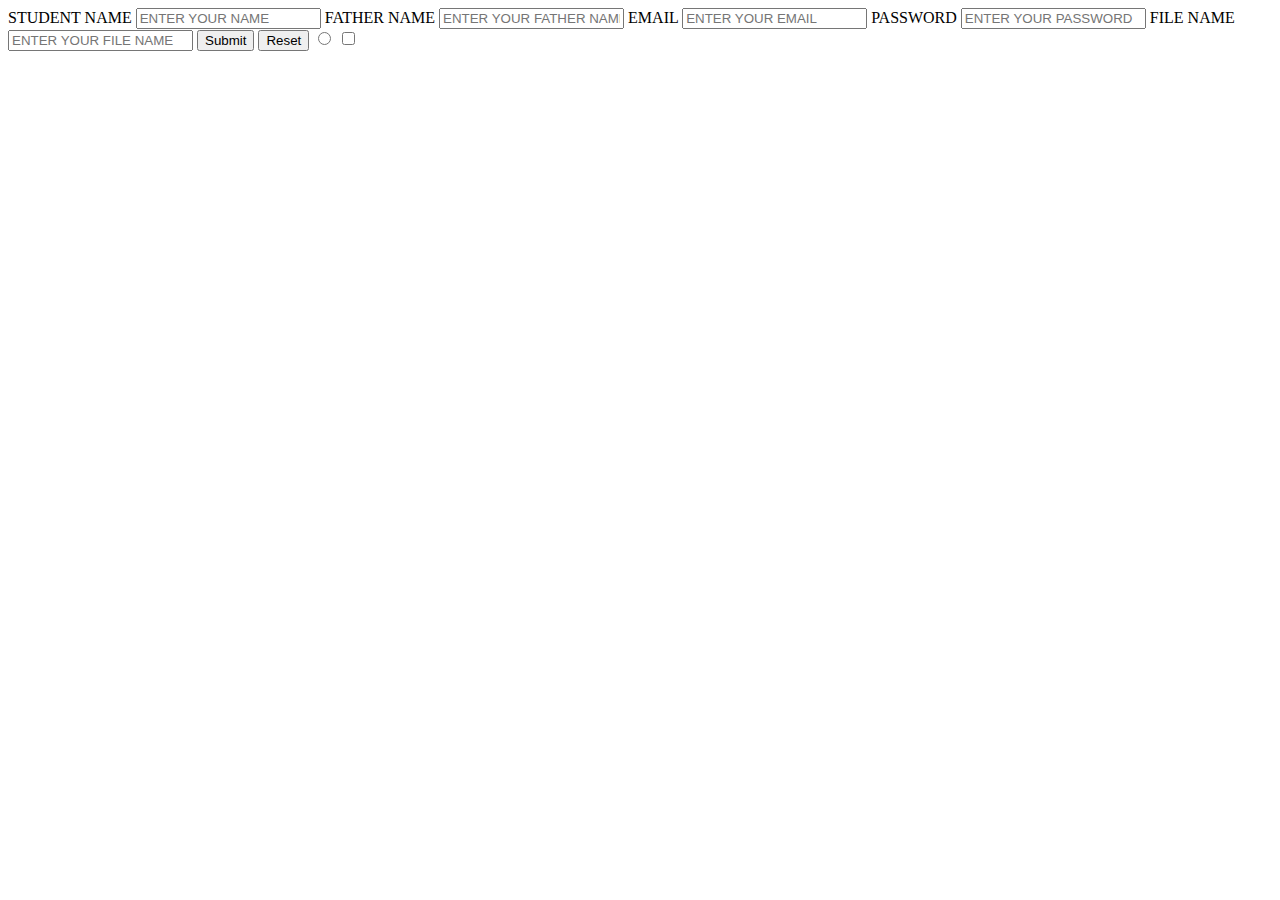
<file: index.HTML>
<!DOCTYPE html>
<html>
    <head>
        <body>
            <form>
                <label>STUDENT NAME</label>
                <input type="text" placeholder="ENTER YOUR NAME">
                <label>FATHER NAME</label>
                <input type="text" placeholder="ENTER YOUR FATHER NAME">
                <label>EMAIL</label>
                <input type="text" placeholder="ENTER YOUR EMAIL">
                <label>PASSWORD</label>
                <input type="text" placeholder="ENTER YOUR PASSWORD">
                <label>FILE NAME</label>
                <input type="text" placeholder="ENTER YOUR FILE NAME">
                <input type="submit">
                <input type="reset">
                <input type="radio">
                <input type="checkbox">
            </form>
        </body>
    </head>
</html>
</file>
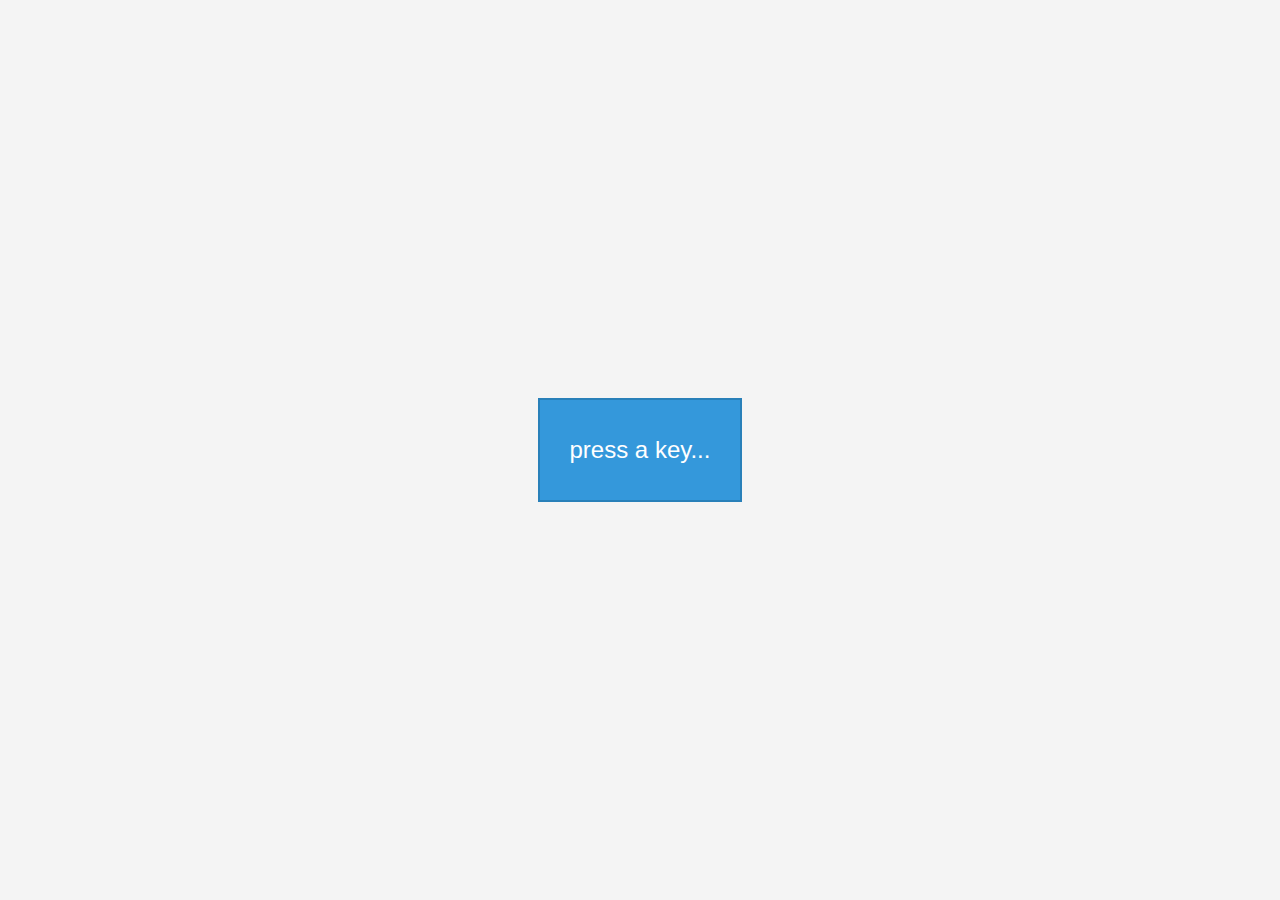
<file: doctype.html>
<!DOCTYPE html>
<html>
    <head>
        <title>keyboard Events Example</title>
        <link rel="stylesheet" type="text/css" href="styles.css">
    </head>
<body>
    <div id="keyboardDemo" class="keyboard-demo">
        press a key...
    </div>
    <script src="script.js"></script>
</body>
</html>
</file>
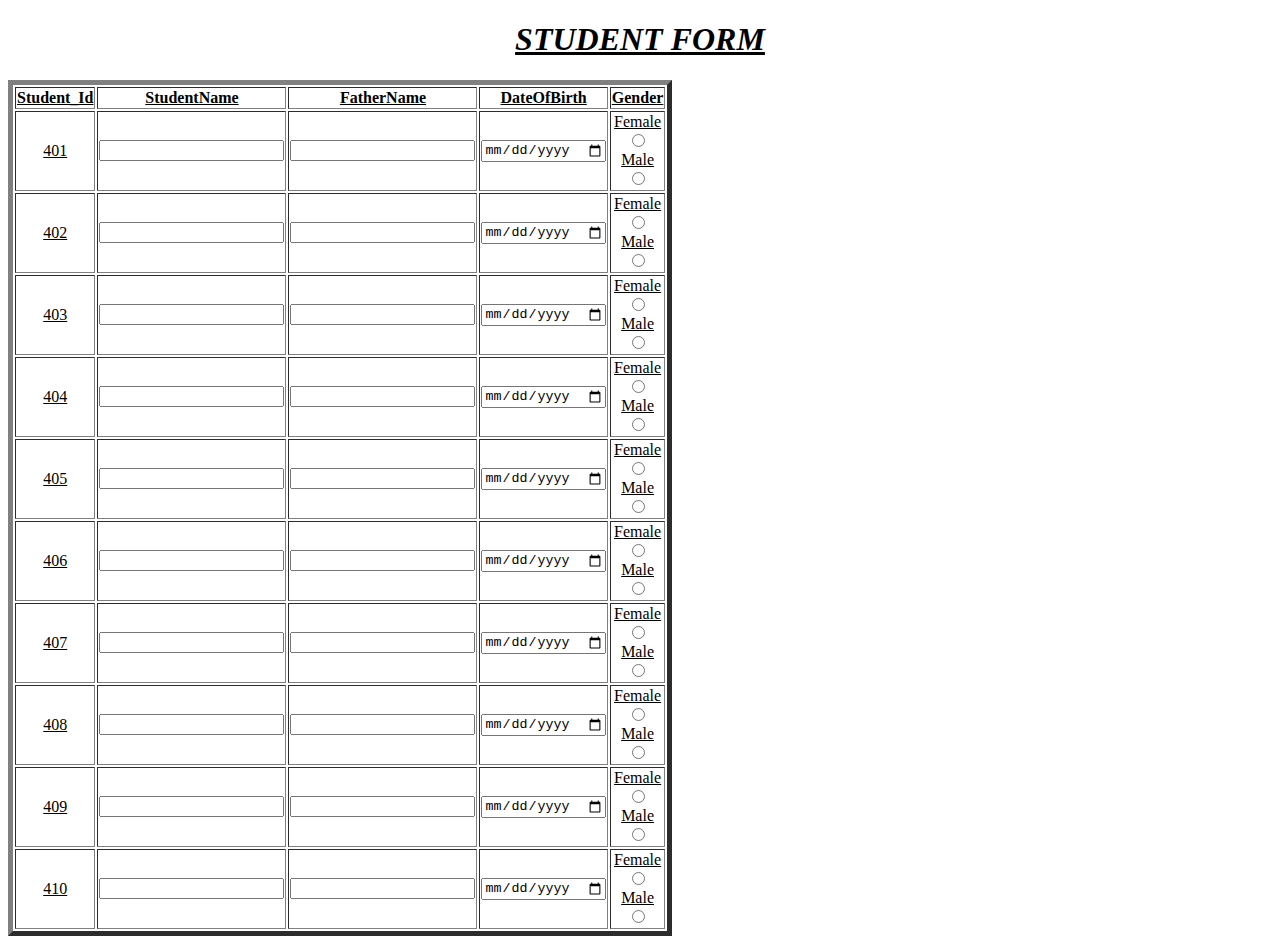
<file: first.html>
<!doctype html>
<html>
    <head>
        <title>STUDENT FORM</title>
        <u>
            <i>
                <h1 align="center">STUDENT FORM</h1>
            </i>            
        </ug>
    </head>
    <body>
        <table style="width:50%"border="5"
        <table bordercolour="white">
            <body bgcolour="skyblue">
                <tr>
                    <th>Student_Id</th>
                    <th>StudentName</th>
                    <th>FatherName</th>
                    <th>DateOfBirth</th>
                    <th>Gender</th>
                </tr>
                <tr>
                    <td align="center">401</td>
                    <td align="center">
                     <input type="text">
                    </td>
                    <td align="center">
                        <input type="text">
                    </td>
                    <td align="center">
                        <input type="date">
                    </td>
                <td align="center">
                    Female<input type="radio">
                    Male<input type="radio">
                </td>
                </tr>
                <tr>
                    <td align="center">402</td>
                    <td align="center">
                     <input type="text">
                    </td>
                    <td align="center">
                        <input type="text">
                    </td>
                    <td align="center">
                        <input type="date">
                    </td>
                <td align="center">
                    Female<input type="radio">
                    Male<input type="radio">
                    </td>
                    </tr>
                    <tr>
                        <td align="center">403</td>
                        <td align="center">
                         <input type="text">
                        </td>
                        <td align="center">
                            <input type="text">
                        </td>
                        <td align="center">
                            <input type="date">
                        </td>
                    <td align="center">
                        Female<input type="radio">
                        Male<input type="radio">
                        </td>
                        </tr>
                        <tr>
                            <td align="center">404</td>
                            <td align="center">
                             <input type="text">
                            </td>
                            <td align="center">
                                <input type="text">
                            </td>
                            <td align="center">
                                <input type="date">
                            </td>
                        <td align="center">
                            Female<input type="radio">
                            Male<input type="radio">
                            </td>
                            </tr>
                            <tr>
                                <td align="center">405</td>
                                <td align="center">
                                 <input type="text">
                                </td>
                                <td align="center">
                                    <input type="text">
                                </td>
                                <td align="center">
                                    <input type="date">
                                </td>
                            <td align="center">
                                Female<input type="radio">
                                Male<input type="radio">
                                </td>
                                </tr>
                                <tr>
                                    <td align="center">406</td>
                                    <td align="center">
                                     <input type="text">
                                    </td>
                                    <td align="center">
                                        <input type="text">
                                    </td>
                                    <td align="center">
                                        <input type="date">
                                    </td>
                                <td align="center">
                                    Female<input type="radio">
                                    Male<input type="radio">
                                    </td>
                                    </tr>
                                    <tr>
                                        <td align="center">407</td>
                                        <td align="center">
                                         <input type="text">
                                        </td>
                                        <td align="center">
                                            <input type="text">
                                        </td>
                                        <td align="center">
                                            <input type="date">
                                        </td>
                                    <td align="center">
                                        Female<input type="radio">
                                        Male<input type="radio">
                                        </td>
                                        </tr>
                                        <tr>
                                            <td align="center">408</td>
                                            <td align="center">
                                             <input type="text">
                                            </td>
                                            <td align="center">
                                                <input type="text">
                                            </td>
                                            <td align="center">
                                                <input type="date">
                                            </td>
                                        <td align="center">
                                            Female<input type="radio">
                                            Male<input type="radio">
                                            </td>
                                            </tr>
                                            <tr>
                                                <td align="center">409</td>
                                                <td align="center">
                                                 <input type="text">
                                                </td>
                                                <td align="center">
                                                    <input type="text">
                                                </td>
                                                <td align="center">
                                                    <input type="date">
                                                </td>
                                            <td align="center">
                                                Female<input type="radio">
                                                Male<input type="radio">
                                                </td>
                                                </tr>
                                                <tr>
                                                    <td align="center">410</td>
                                                    <td align="center">
                                                     <input type="text">
                                                    </td>
                                                    <td align="center">
                                                        <input type="text">
                                                    </td>
                                                    <td align="center">
                                                        <input type="date">
                                                    </td>
                                                <td align="center">
                                                    Female<input type="radio">
                                                    Male<input type="radio">
                                                    </td>
                                                    </tr>
                                             </table>
                                        </body>
                                     </html>
</file>
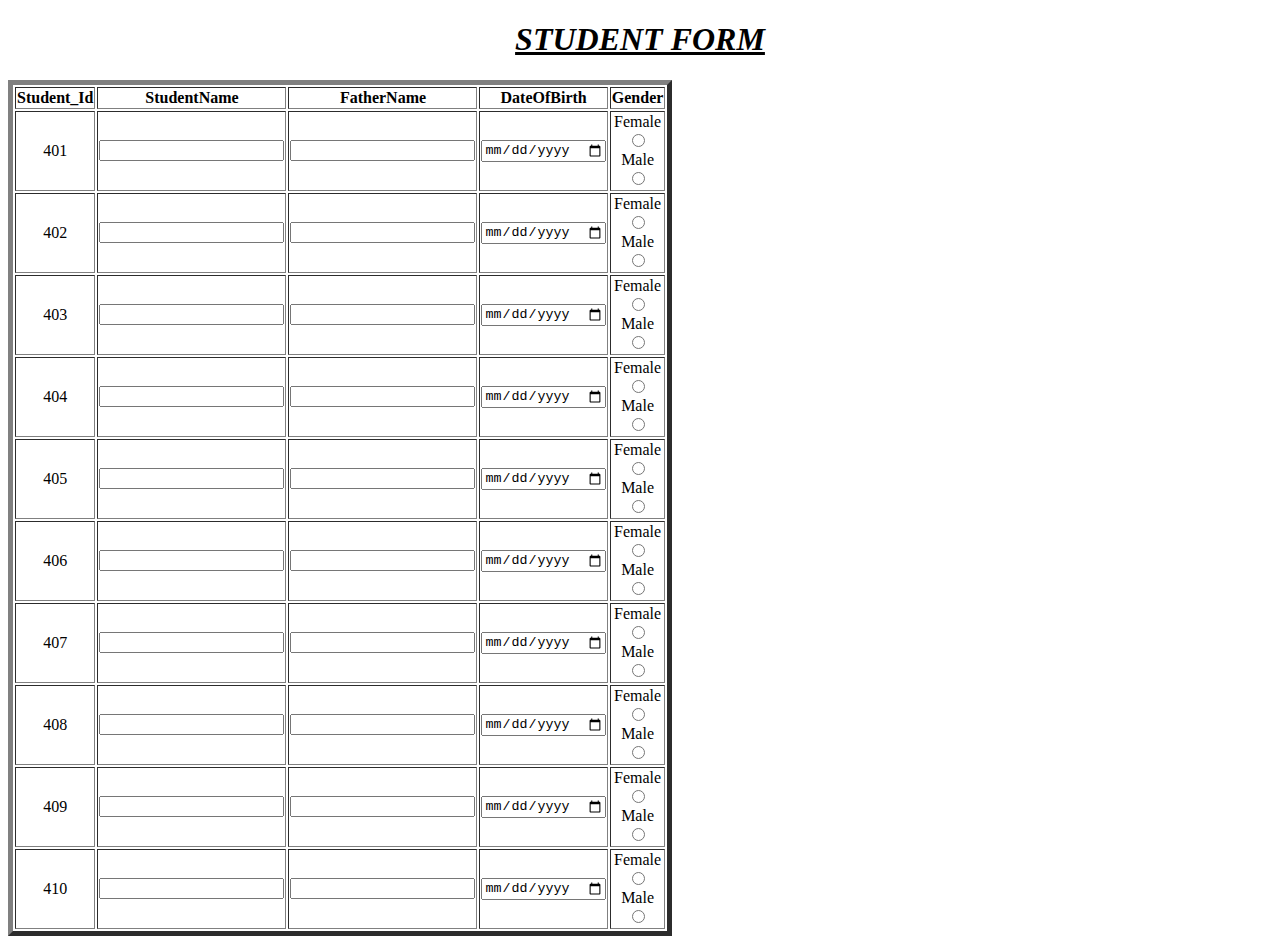
<file: HTML/first.html>
<!doctype html>
<html>
    <head>
        <title>STUDENT FORM</title>
        <u>
            <i>
                <h1 align="center">STUDENT FORM</h1>
            </i>            
        </u>
    </head>
    <body>
        <table style="width:50%"border="5"
        <table bordercolour="white">
            <body bgcolour="skyblue">
                <tr>
                    <th>Student_Id</th>
                    <th>StudentName</th>
                    <th>FatherName</th>
                    <th>DateOfBirth</th>
                    <th>Gender</th>
                </tr>
                <tr>
                    <td align="center">401</td>
                    <td align="center">
                     <input type="text">
                    </td>
                    <td align="center">
                        <input type="text">
                    </td>
                    <td align="center">
                        <input type="date">
                    </td>
                <td align="center">
                    Female<input type="radio">
                    Male<input type="radio">
                </td>
                </tr>
                <tr>
                    <td align="center">402</td>
                    <td align="center">
                     <input type="text">
                    </td>
                    <td align="center">
                        <input type="text">
                    </td>
                    <td align="center">
                        <input type="date">
                    </td>
                <td align="center">
                    Female<input type="radio">
                    Male<input type="radio">
                    </td>
                    </tr>
                    <tr>
                        <td align="center">403</td>
                        <td align="center">
                         <input type="text">
                        </td>
                        <td align="center">
                            <input type="text">
                        </td>
                        <td align="center">
                            <input type="date">
                        </td>
                    <td align="center">
                        Female<input type="radio">
                        Male<input type="radio">
                        </td>
                        </tr>
                        <tr>
                            <td align="center">404</td>
                            <td align="center">
                             <input type="text">
                            </td>
                            <td align="center">
                                <input type="text">
                            </td>
                            <td align="center">
                                <input type="date">
                            </td>
                        <td align="center">
                            Female<input type="radio">
                            Male<input type="radio">
                            </td>
                            </tr>
                            <tr>
                                <td align="center">405</td>
                                <td align="center">
                                 <input type="text">
                                </td>
                                <td align="center">
                                    <input type="text">
                                </td>
                                <td align="center">
                                    <input type="date">
                                </td>
                            <td align="center">
                                Female<input type="radio">
                                Male<input type="radio">
                                </td>
                                </tr>
                                <tr>
                                    <td align="center">406</td>
                                    <td align="center">
                                     <input type="text">
                                    </td>
                                    <td align="center">
                                        <input type="text">
                                    </td>
                                    <td align="center">
                                        <input type="date">
                                    </td>
                                <td align="center">
                                    Female<input type="radio">
                                    Male<input type="radio">
                                    </td>
                                    </tr>
                                    <tr>
                                        <td align="center">407</td>
                                        <td align="center">
                                         <input type="text">
                                        </td>
                                        <td align="center">
                                            <input type="text">
                                        </td>
                                        <td align="center">
                                            <input type="date">
                                        </td>
                                    <td align="center">
                                        Female<input type="radio">
                                        Male<input type="radio">
                                        </td>
                                        </tr>
                                        <tr>
                                            <td align="center">408</td>
                                            <td align="center">
                                             <input type="text">
                                            </td>
                                            <td align="center">
                                                <input type="text">
                                            </td>
                                            <td align="center">
                                                <input type="date">
                                            </td>
                                        <td align="center">
                                            Female<input type="radio">
                                            Male<input type="radio">
                                            </td>
                                            </tr>
                                            <tr>
                                                <td align="center">409</td>
                                                <td align="center">
                                                 <input type="text">
                                                </td>
                                                <td align="center">
                                                    <input type="text">
                                                </td>
                                                <td align="center">
                                                    <input type="date">
                                                </td>
                                            <td align="center">
                                                Female<input type="radio">
                                                Male<input type="radio">
                                                </td>
                                                </tr>
                                                <tr>
                                                    <td align="center">410</td>
                                                    <td align="center">
                                                     <input type="text">
                                                    </td>
                                                    <td align="center">
                                                        <input type="text">
                                                    </td>
                                                    <td align="center">
                                                        <input type="date">
                                                    </td>
                                                <td align="center">
                                                    Female<input type="radio">
                                                    Male<input type="radio">
                                                    </td>
                                                    </tr>
                                             </table>
                                        </body>
                                     </html>
</file>
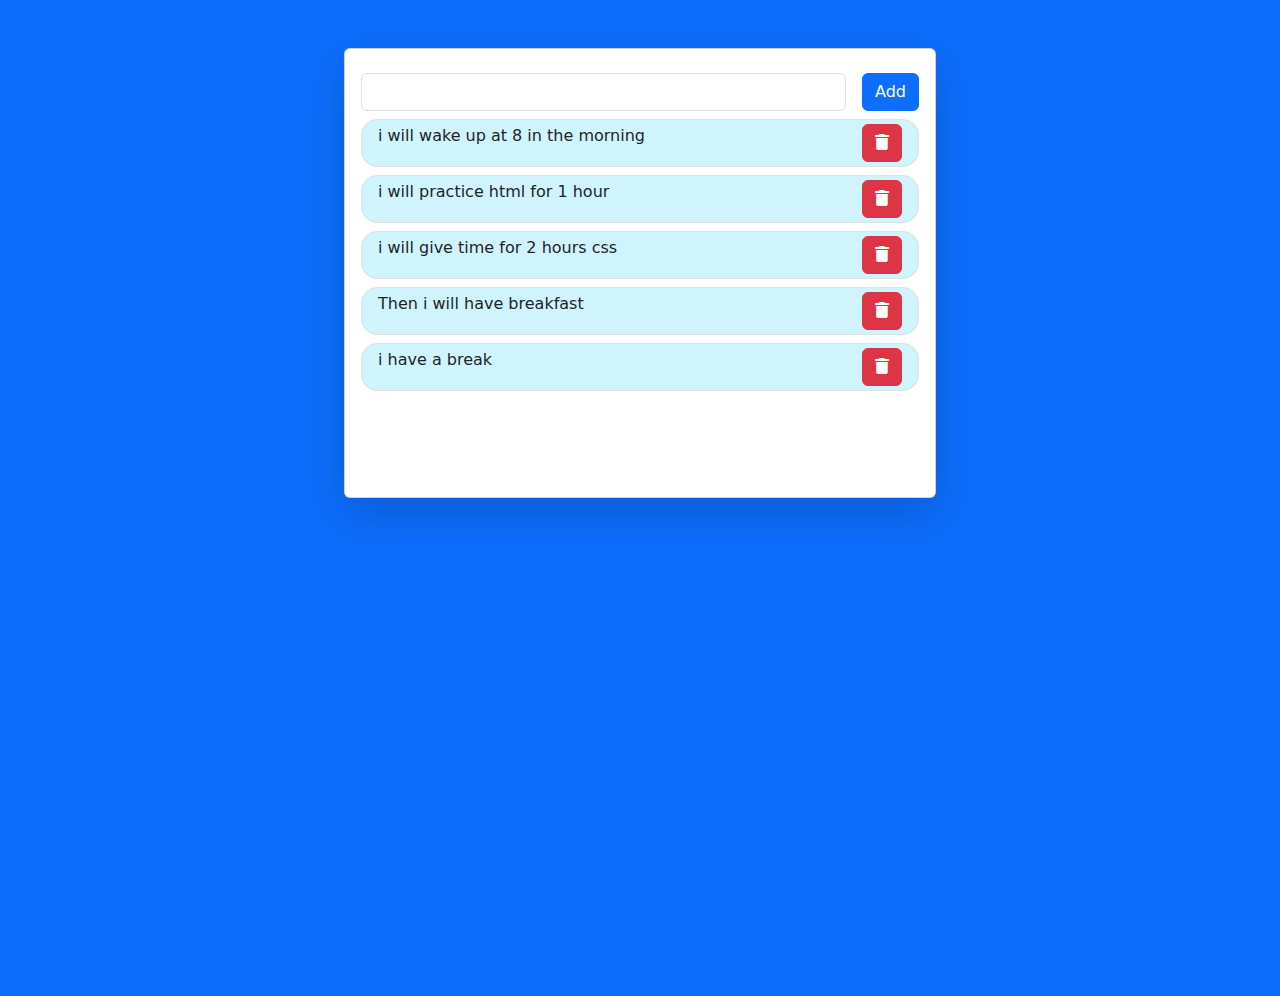
<file: HTML/todo.html>
<!DOCTYPE html>
<html lang="en">
<head>
    <meta charset="UTF-8">
    <meta name="viewport" content="width=device-width, initial-scale=1.0">
    <title>veeru</title>
    <link href="https://cdn.jsdelivr.net/npm/bootstrap@5.3.3/dist/css/bootstrap.min.css" rel="stylesheet" integrity="sha384-QWTKZyjpPEjISv5WaRU9OFeRpok6YctnYmDr5pNlyT2bRjXh0JMhjY6hW+ALEwIH" crossorigin="anonymous">
    <link rel="stylesheet" href="https://cdnjs.cloudflare.com/ajax/libs/font-awesome/6.0.0-beta3/css/all.min.css">

</head>
<body  class="d-flex justify-content-center item-center-align vh-100 bg-primary  m-5">
    <div class="card  w-50 h-50 p-3  shadow-lg  py-4">

        <div class=" d-flex">
            <input type="text" class=" form-control me-3"/>
            <button class="btn btn-primary">Add</button>
        </div>

    <div class="">
        <div class="d-flex bg-info-subtle mt-2 px-3 py-1 border rounded-4 item-center-align ">
         <p class="flex-grow-1 mb-0"> i will wake up at 8 in the morning
            
         </p> 
         <button class="btn btn-danger">
            <i class="fa-solid fa-trash"></i> 
        </button>
         </div>

        <div class="d-flex  bg-info-subtle mt-2 px-3 py-1 border rounded-4 item-center-align">
        <p class="flex-grow-1 mb-0">  i will practice html for 1 hour</p>
        <button class="btn btn-danger" onclick="window.location.href='index.html'">
            <i class="fa-solid fa-trash"></i> 
        </button>
        </div>

         <div class=" d-flex bg-info-subtle mt-2 px-3 py-1 border rounded-4 item-center-align ">
        <p class= "flex-grow-1 mb-0"> i will give time for 2 hours css</p>
         <button class="btn btn-danger">
            <i class="fa-solid fa-trash"></i>
         </button>
        </div>

        <div class=" d-flex bg-info-subtle mt-2 px-3 py-1 border rounded-4 item-center-align ">
         <p class="flex-grow-1 mb-0"> Then i will have breakfast</p>
         <button class="btn btn-danger">
            <i class="fa-solid fa-trash"></i>
         </button>
         </div>

        <div class=" d-flex bg-info-subtle mt-2 px-3 py-1 border rounded-4 item-center-align">
        <p class="flex-grow-1 mb-0">i have a break</p> 
        <button class="btn btn-danger">
            <i class="fa-solid fa-trash"></i> 
         </button>
        </div>

    </div>
    </div>
</body>
</html>
</file>
<file: styles.css>
body{
    font-family:Arial,sans-serif;
    text-align:center;
    background-color:#f4f4f4;
    margin:0;
    padding:0;
    height:100vh;
    display:flex;
    justify-content:center;
    align-items:center;
}
.keyboard-demo{
    width:200px;
    height:100px;
    background-color:#3498db;
    color: #fff;
    border:2px solid #2980b9;
    text-align:center;
    line-height:100px;
    cursor:pointer;
    font-size:24px;
    transition:background-color 0.3s;
}
.keyboard-demo:hover {
    background-color: #2980b9;
}
</file>
